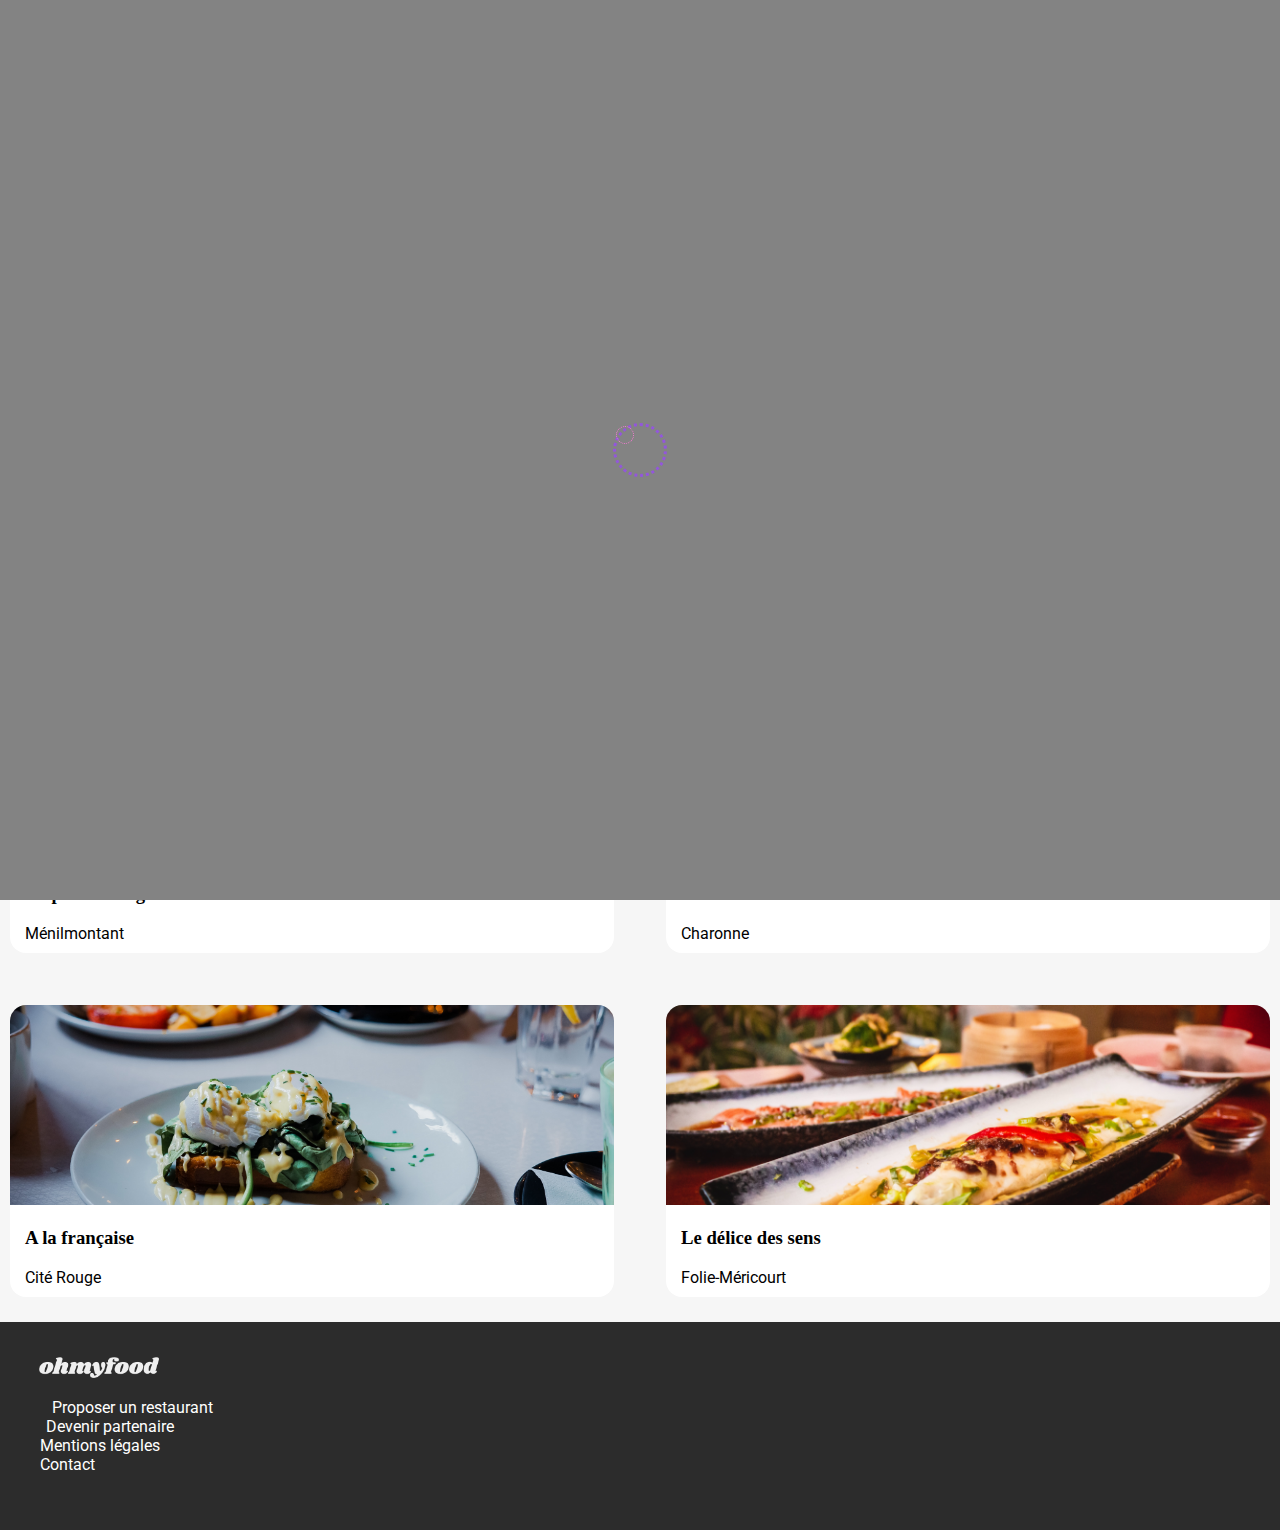
<file: index.html>
<!DOCTYPE html>

<html lang="fr">

<head>
    <meta charset="UTF-8">
    <meta name="viewport" content="initial-scale=1" />
    <title>ohmyfood</title>
    <link rel="shortcut icon" type="image/png" href="images/logo/ohmyfood.png"/>
    <link rel="preconnect" href="https://fonts.googleapis.com">
    <link rel="preconnect" href="https://fonts.gstatic.com" crossorigin>
    <link href="https://fonts.googleapis.com/css2?family=Roboto:wght@100;300;400;500;700;900&display=swap"
        rel="stylesheet">
    <link rel="stylesheet" href="https://use.fontawesome.com/releases/v5.14.0/css/all.css"
        integrity="sha384-HzLeBuhoNPvSl5KYnjx0BT+WB0QEEqLprO+NBkkk5gbc67FTaL7XIGa2w1L0Xbgc" crossorigin="anonymous">
    <link rel="stylesheet" href="style.css">    
</head>

<body>

    <!-- LOADER SPINNER -->

    <div class="loader">
        <div class="loader_spinner">
            <div class="loader_spinner_element"></div>
        </div>
    </div>
 
    <!-- HEADER -->

    <header class="header">
        <a href=""><img class="header_logo" src="images/logo/ohmyfood@2x.svg" alt="logo ohmyfood"></a>
    </header>

    <main>

        <!-- SEARCH -->

        <div class="search">
            <div class="search_main">
                <i class="fas fa-map-marker-alt search_icon"></i>
            </div>
            <span><strong>Paris, Belleville</strong></span>
        </div>

        <!-- INFORMATION -->

        <section class="info">
            <h1 class="info_text">Réservez le menu qui vous convient</h1>
            <p class="info_subtext">
                Découvrez des restaurants d'exception, séléctionnés par nos soins.
            </p>
            <span class="info_btnexplorer">Explorer nos restaurants</span>
        </section>

        <!-- FUNCTION -->

        <section class="fonction">
            <div class="bloc">
                <h2 class="function_term">Fonctionnemenent</h2>
                <ol class="function_list">
                    <li class="function_main">
                        <i class="function_icon fas fa-mobile-alt"></i>
                        <span class="function_text">Choisissez un restaurant</span>
                    </li>
                    <li class="function_main">
                        <i class="function_icon fas fa-list-ul"></i>
                        <span class="function_text">Composez votre menu</span>
                    </li>
                    <li class="function_main">
                        <i class="function_icon fas fa-store"></i>
                        <span class="function_text">Dégustez au restaurant</span>
                    </li>
                </ol>
            </div>
        </section>

        <!-- 4 RESTAURANTS -->

        <section class="resto">
            <div class="bloc">
                <h2 class="resto_line">Restaurants</h2>
                <div class="restocards">
                    <a class="restocard" href="la-palette-du-gout.html">
                        <img src="images/restaurants/jay-wennington-N_Y88TWmGwA-unsplash.jpg" alt="" class="restocard_img">
                        <span class="restocard_new">Nouveau</span>
                        <article class="restocard_art">
                            <div class="restocard_menu">
                                <h3 class="restocard_name">La palette du goût</h3>
                                <span class="restocard_place">Ménilmontant</span>
                            </div>
                            <div class="restocard_btn mainmenu_button">
                                <i class="restocard_heart1 mainmenu_heart1 far fa-heart fa-2x"></i>
                            </div>
                        </article>
                    </a>
                    <a class="restocard" href="la-note-enchantee.html">
                        <img src="images/restaurants/stil-u2Lp8tXIcjw-unsplash.jpg" alt="" class="restocard_img">
                        <span class="restocard_new">Nouveau</span>
                        <article class="restocard_art">
                            <div class="restocard_menu">
                                <h3 class="restocard_name">La note enchantée</h3>
                                <span class="restocard_place">Charonne</span>
                            </div>
                            <div class="restocard_btn mainmenu_button">
                                <i class="restocard_heart1 mainmenu_heart1 far fa-heart fa-2x"></i>
                            </div>
                        </article>
                    </a>
                    <a class="restocard" href="a-la-française.html">
                        <img src="images/restaurants/toa-heftiba-DQKerTsQwi0-unsplash.jpg" alt="" class="restocard_img">
                        <article class="restocard_art">
                            <div class="restocard_menu">
                                <h3 class="restocard_name">A la française</h3>
                                <span class="restocard_place">Cité Rouge</span>
                            </div>
                            <div class="restocard_btn mainmenu_button">
                                <i class="restocard_heart1 mainmenu_heart1 far fa-heart fa-2x"></i>
                            </div>
                        </article>
                    </a>
                    <a class="restocard" href="le-delice-des-sens.html">
                        <img src="images/restaurants/louis-hansel-shotsoflouis-qNBGVyOCY8Q-unsplash.jpg" alt="" class="restocard_img">
                        <article class="restocard_art">
                            <div class="restocard_menu">
                                <h3 class="restocard_name">Le délice des sens</h3>
                                <span class="restocard_place">Folie-Méricourt</span>
                            </div>
                            <div class="restocard_btn mainmenu_button">
                                <i class="restocard_heart1 mainmenu_heart1 far fa-heart fa-2x"></i>
                            </div>
                        </article>
                    </a>
                </div>
            </div>

        </section>

    </main>

    <!-- FOOTER -->

    <footer class="footer">
        <div class="bloc">
            <span class="footer_logo"><img class="footer_logo1" src="images/logo/ohmyfood.png" alt="ohmyfood"></span>
            <ul class="footer_list">
                <li class="footer_sublist">
                    <a class="footer_link" href="#resto"><i class="footer_icon1 fas fa-utensils"></i>Proposer un
                        restaurant</a>
                </li>
                <li class="footer_sublist">
                    <a class="footer_link" href="#"><i class="footer_icon2 fas fa-hands-helping"></i>Devenir
                        partenaire</a>
                </li>
                <li class="footer_sublist"><a class="footer_link" href="#">Mentions légales</a></li>
                <li class="footer_sublist"><a class="footer_link" href="mailto:mail@ohmyfood.com">Contact</a></li>
            </ul>
        </div>
    </footer>

</body>

</html>
</file>
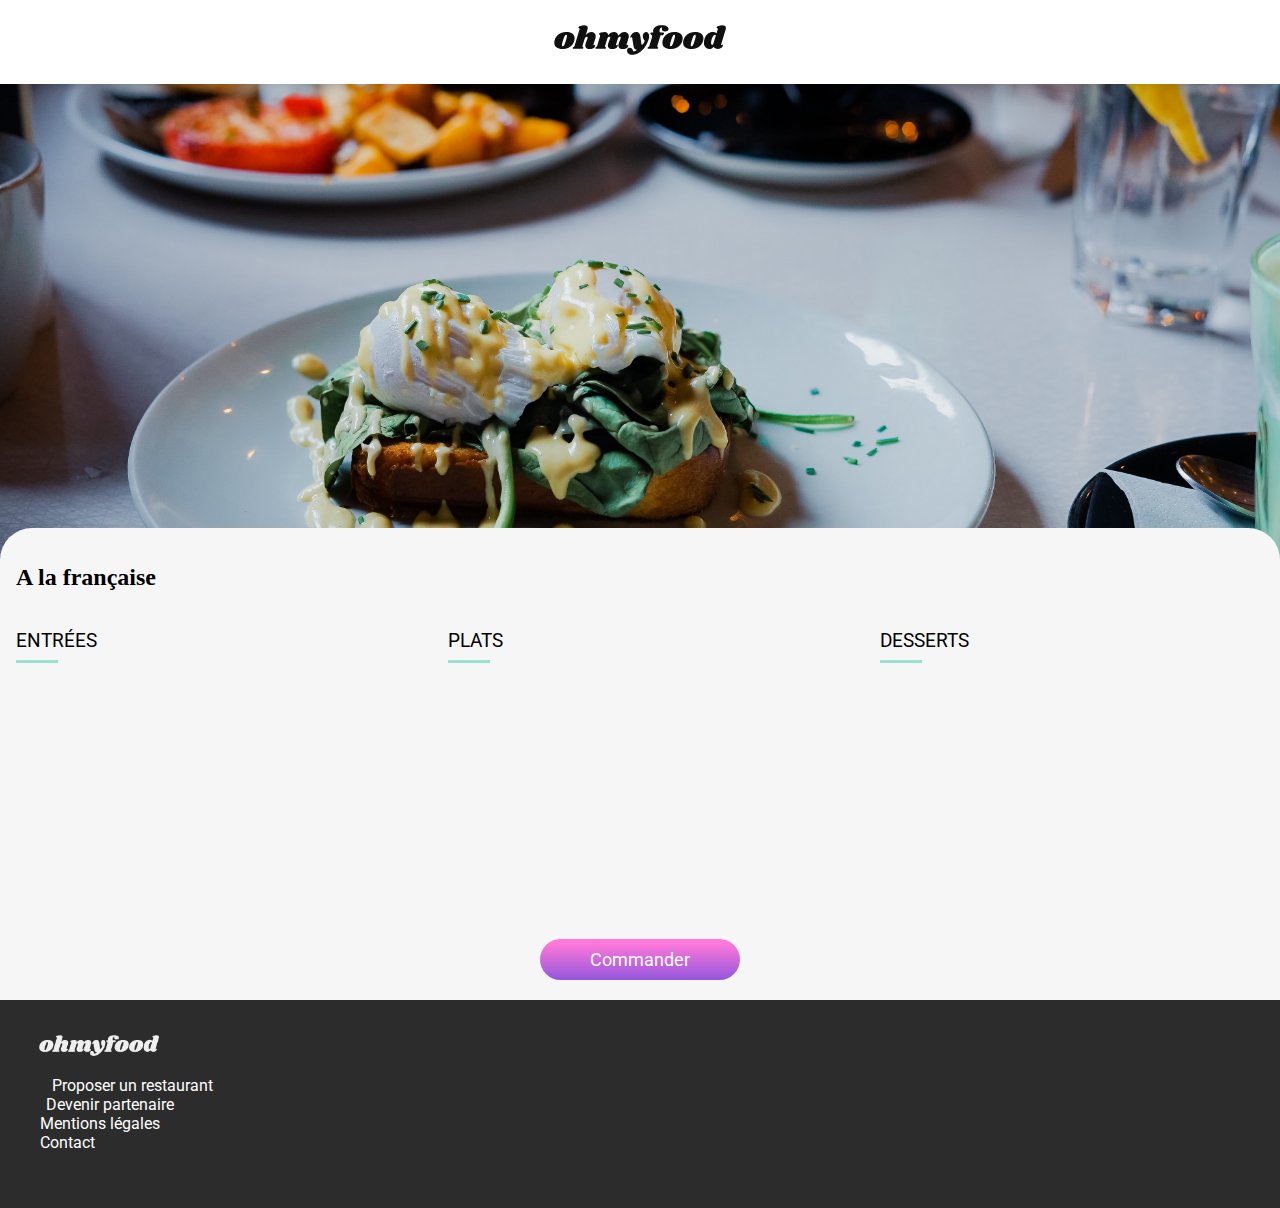
<file: a-la-française.html>
<!DOCTYPE html>

<html lang="fr">

<head>
    <meta charset="UTF-8">
    <meta name="viewport" content="initial-scale=1" />
    <title> ohmyfood </title>
    <link rel="shortcut icon" type="image/png" href="images/logo/ohmyfood.png"/>
    <link rel="preconnect" href="https://fonts.googleapis.com">
    <link rel="preconnect" href="https://fonts.gstatic.com" crossorigin>
    <link href="https://fonts.googleapis.com/css2?family=Roboto:wght@100;300;400;500;700;900&display=swap"
        rel="stylesheet">
    <link rel="stylesheet" href="https://use.fontawesome.com/releases/v5.14.0/css/all.css"
        integrity="sha384-HzLeBuhoNPvSl5KYnjx0BT+WB0QEEqLprO+NBkkk5gbc67FTaL7XIGa2w1L0Xbgc" crossorigin="anonymous">
    <link rel="stylesheet" href="style.css">    
</head>

<body>
    

    <!-- HEADER-->

    <header class="header">
        <a href="#"><img class="header_logo" src="images\logo\ohmyfood@2x.svg" alt="logo OMF"></a>
        <div class="header_indexhtml">
            <a href="index.html"><i class="fas fa-arrow-left header_index"></i></a>
        </div>
    </header>

    <!-- RESTAURANT -->

    <img src="images/restaurants/toa-heftiba-DQKerTsQwi0-unsplash.jpg" alt="" class="picture">

    <!-- RESTO-MENUS -->

    <main class="mainmenu bloc">
        <header class="mainmenu_header">
            <h2 class="mainmenu_term">A la française</h2>
            <button class="mainmenu_button">
                <i class="mainmenu_heart1 far fa-heart fa-2x"></i>
            </button>
        </header>
        <div class="menus">
            <section class="menu">
                <h3 class="menu_term">
                    Entrées
                </h3>
                <article class="maincard a1">
                    <div class="maincard_header">
                        <h4 class="maincard_term">Tartare de poulpe acidulé</h4>
                        <p class="maincard_base">Aux zestes d'orange</p>
                    </div>
                    <div class="maincard_price">25€</div>
                    <div class="maincard_fig">
                        <div class="maincard_wrapicon">
                            <i class="maincard_icon fas fa-check"></i>
                        </div>
                    </div>
                </article>
                <article class="maincard a2">
                    <div class="maincard_header">
                        <h4 class="maincard_term">Velouté de légumes d'antan</h4>
                        <p class="maincard_base">Carotte, panais, topinambour</p>
                    </div>
                    <div class="maincard_price">35€</div>
                    <div class="maincard_fig">
                        <div class="maincard_wrapicon">
                            <i class="maincard_icon fas fa-check"></i>
                        </div>
                    </div>
                </article>
                <article class="maincard a3">
                    <div class="maincard_header">
                        <h4 class="maincard_term">Soupe à l'oignon</h4>
                        <p class="maincard_base">Revisitée</p>
                    </div>
                    <div class="maincard_price">20€</div>
                    <div class="maincard_fig">
                        <div class="maincard_wrapicon">
                            <i class="maincard_icon fas fa-check"></i>
                        </div>
                    </div>
                </article>
            </section>
            <section class="menu">
                <h3 class="menu_term">
                    Plats
                </h3>
                <article class="maincard a4">
                    <div class="maincard_header">
                        <h4 class="maincard_term">Coquilles Saint-Jacques</h4>
                        <p class="maincard_base">Accompagnées d'une purée de panais</p>
                    </div>
                    <div class="maincard_price">40€</div>
                    <div class="maincard_fig">
                        <div class="maincard_wrapicon">
                            <i class="maincard_icon fas fa-check"></i>
                        </div>
                    </div>
                </article>
                <article class="maincard a5">
                    <div class="maincard_header">
                        <h4 class="maincard_term">Magret de canard</h4>
                        <p class="maincard_base">Et parmentier de pommes de terre</p>
                    </div>
                    <div class="maincard_price">35€</div>
                    <div class="maincard_fig">
                        <div class="maincard_wrapicon">
                            <i class="maincard_icon fas fa-check"></i>
                        </div>
                    </div>
                </article>
                <article class="maincard a6">
                    <div class="maincard_header">
                        <h4 class="maincard_term">Pigeonneau d’Ille-et-Vilaine</h4>
                        <p class="maincard_base">Sur son lit de gnocchis aux légumes</p>
                    </div>
                    <div class="maincard_price">44€</div>
                    <div class="maincard_fig">
                        <div class="maincard_wrapicon">
                            <i class="maincard_icon fas fa-check"></i>
                        </div>
                    </div>
                </article>
            </section>
            <section class="menu">
                <h3 class="menu_term">
                    Desserts
                </h3>
                <article class="maincard a7">
                    <div class="maincard_header">
                        <h4 class="maincard_term">Pétales de violettes glacés</h4>
                        <p class="maincard_base">
                            Et purée de noisettes
                        </p>
                    </div>
                    <div class="maincard_price">18€</div>
                    <div class="maincard_fig">
                        <div class="maincard_wrapicon">
                            <i class="maincard_icon fas fa-check"></i>
                        </div>
                    </div>
                </article>
                <article class="maincard a8">
                    <div class="maincard_header">
                        <h4 class="maincard_term">Fondant au chocolat</h4>
                        <p class="maincard_base">
                            Revisité
                        </p>
                    </div>
                    <div class="maincard_price">22€</div>
                    <div class="maincard_fig">
                        <div class="maincard_wrapicon">
                            <i class="maincard_icon fas fa-check"></i>
                        </div>
                    </div>
                </article>
                <article class="maincard a9">
                    <div class="maincard_header">
                        <h4 class="maincard_term">Millefeuille croustillant</h4>
                        <p class="maincard_base">
                            Myrtilles et pâte d’amande
                        </p>
                    </div>
                    <div class="maincard_price">23€</div>
                    <div class="maincard_fig">
                        <div class="maincard_wrapicon">
                            <i class="maincard_icon fas fa-check"></i>
                        </div>
                    </div>
                </article>
            </section>
        </div>

        <!-- ORDER BUTTON -->

        <div class="mainbtnorder">
            <span class="btnorder">
                Commander
            </span>
        </div>

    </main>

    <!-- FOOTER -->

    <footer class="footer">
        <div class="bloc">
            <span class="footer_logo"><img class="footer_logo1" src="images/logo/ohmyfood.png" alt="ohmyfood">
            </span>
            <ul class="footer_list">
                <li class="footer_sublist">
                    <a class="footer_link" href="#resto">
                        <i class="footer_icon1 fas fa-utensils"></i>
                        Proposer un restaurant
                    </a>
                </li>
                <li class="footer_sublist">
                    <a class="footer_link" href="#">
                        <i class="footer_icon2 fas fa-hands-helping"></i>
                        Devenir partenaire
                    </a>
                </li>
                <li class="footer_sublist">
                    <a class="footer_link" href="#">
                        Mentions légales
                    </a>
                </li>
                <li class="footer_sublist">
                    <a class="footer_link" href="mailto:mail@ohmyfood.com">
                        Contact
                    </a>
                </li>
            </ul>
        </div>
    </footer>

</body>

</html>
</file>
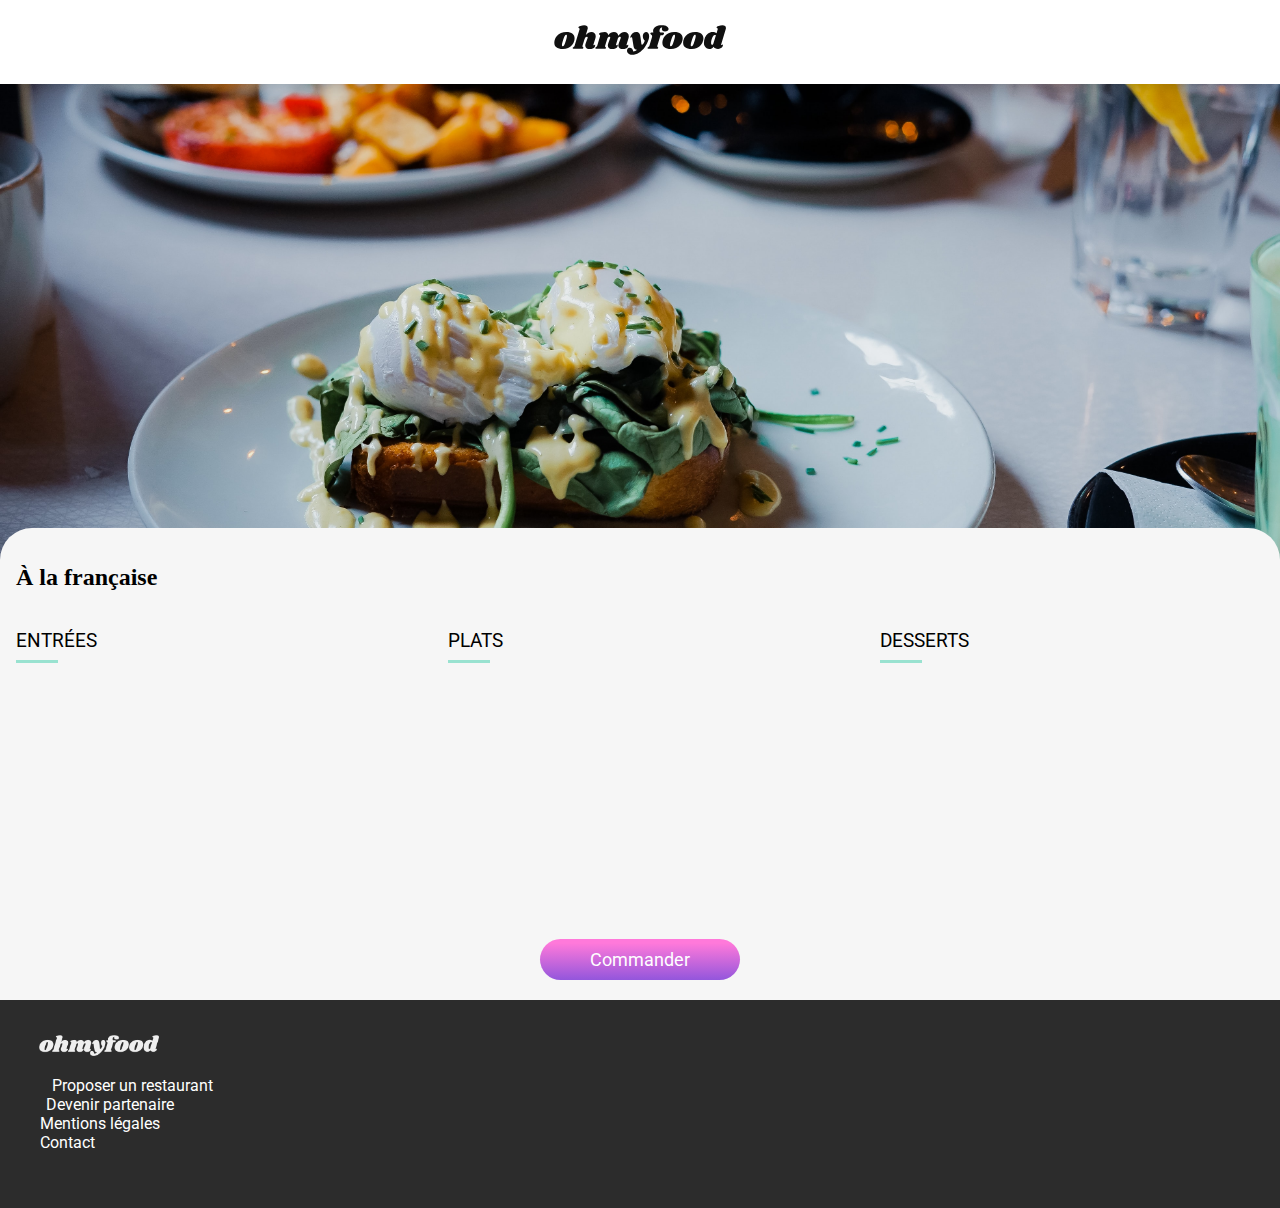
<file: À la française.html>
<!DOCTYPE html>

<html lang="fr">

<head>
    <meta charset="UTF-8">
    <meta name="viewport" content="initial-scale=1" />
    <title> ohmyfood </title>
    <link rel="shortcut icon" type="image/png" href="images/logo/ohmyfood.png"/>
    <link rel="preconnect" href="https://fonts.googleapis.com">
    <link rel="preconnect" href="https://fonts.gstatic.com" crossorigin>
    <link href="https://fonts.googleapis.com/css2?family=Roboto:wght@100;300;400;500;700;900&display=swap"
        rel="stylesheet">
    <link rel="stylesheet" href="https://use.fontawesome.com/releases/v5.14.0/css/all.css"
        integrity="sha384-HzLeBuhoNPvSl5KYnjx0BT+WB0QEEqLprO+NBkkk5gbc67FTaL7XIGa2w1L0Xbgc" crossorigin="anonymous">
    <link rel="stylesheet" href="style.css">    
</head>

<body>
    

    <!-- HEADER-->

    <header class="header">
        <a href="#"><img class="header_logo" src="images\logo\ohmyfood@2x.svg" alt="logo OMF"></a>
        <div class="header_indexhtml">
            <a href="index.html"><i class="fas fa-arrow-left header_index"></i></a>
        </div>
    </header>

    <!-- RESTAURANT -->

    <img src="images/restaurants/toa-heftiba-DQKerTsQwi0-unsplash.jpg" alt="" class="picture">

    <!-- RESTO-MENUS -->

    <main class="mainmenu bloc">
        <header class="mainmenu_header">
            <h2 class="mainmenu_term">À la française</h2>
            <button class="mainmenu_button">
                <i class="mainmenu_heart1 far fa-heart fa-2x"></i>
            </button>
        </header>
        <div class="menus">
            <section class="menu">
                <h3 class="menu_term">
                    Entrées
                </h3>
                <article class="maincard a1">
                    <div class="maincard_header">
                        <h4 class="maincard_term">Tartare de poulpe acidulé</h4>
                        <p class="maincard_base">Aux zestes d'orange</p>
                    </div>
                    <div class="maincard_price">25€</div>
                    <div class="maincard_fig">
                        <div class="maincard_wrapicon">
                            <i class="maincard_icon fas fa-check"></i>
                        </div>
                    </div>
                </article>
                <article class="maincard a2">
                    <div class="maincard_header">
                        <h4 class="maincard_term">Velouté de légumes d'antan</h4>
                        <p class="maincard_base">Carotte, panais, topinambour</p>
                    </div>
                    <div class="maincard_price">35€</div>
                    <div class="maincard_fig">
                        <div class="maincard_wrapicon">
                            <i class="maincard_icon fas fa-check"></i>
                        </div>
                    </div>
                </article>
                <article class="maincard a3">
                    <div class="maincard_header">
                        <h4 class="maincard_term">Soupe à l'oignon</h4>
                        <p class="maincard_base">Revisitée</p>
                    </div>
                    <div class="maincard_price">20€</div>
                    <div class="maincard_fig">
                        <div class="maincard_wrapicon">
                            <i class="maincard_icon fas fa-check"></i>
                        </div>
                    </div>
                </article>
            </section>
            <section class="menu">
                <h3 class="menu_term">
                    Plats
                </h3>
                <article class="maincard a4">
                    <div class="maincard_header">
                        <h4 class="maincard_term">Coquilles Saint-Jacques</h4>
                        <p class="maincard_base">Accompagnées d'une purée de panais</p>
                    </div>
                    <div class="maincard_price">40€</div>
                    <div class="maincard_fig">
                        <div class="maincard_wrapicon">
                            <i class="maincard_icon fas fa-check"></i>
                        </div>
                    </div>
                </article>
                <article class="maincard a5">
                    <div class="maincard_header">
                        <h4 class="maincard_term">Magret de canard</h4>
                        <p class="maincard_base">Et parmentier de pommes de terre</p>
                    </div>
                    <div class="maincard_price">35€</div>
                    <div class="maincard_fig">
                        <div class="maincard_wrapicon">
                            <i class="maincard_icon fas fa-check"></i>
                        </div>
                    </div>
                </article>
                <article class="maincard a6">
                    <div class="maincard_header">
                        <h4 class="maincard_term">Pigeonneau d’Ille-et-Vilaine</h4>
                        <p class="maincard_base">Sur son lit de gnocchis aux légumes</p>
                    </div>
                    <div class="maincard_price">44€</div>
                    <div class="maincard_fig">
                        <div class="maincard_wrapicon">
                            <i class="maincard_icon fas fa-check"></i>
                        </div>
                    </div>
                </article>
            </section>
            <section class="menu">
                <h3 class="menu_term">
                    Desserts
                </h3>
                <article class="maincard a7">
                    <div class="maincard_header">
                        <h4 class="maincard_term">Pétales de violettes glacés</h4>
                        <p class="maincard_base">
                            Et purée de noisettes
                        </p>
                    </div>
                    <div class="maincard_price">18€</div>
                    <div class="maincard_fig">
                        <div class="maincard_wrapicon">
                            <i class="maincard_icon fas fa-check"></i>
                        </div>
                    </div>
                </article>
                <article class="maincard a8">
                    <div class="maincard_header">
                        <h4 class="maincard_term">Fondant au chocolat</h4>
                        <p class="maincard_base">
                            Revisité
                        </p>
                    </div>
                    <div class="maincard_price">22€</div>
                    <div class="maincard_fig">
                        <div class="maincard_wrapicon">
                            <i class="maincard_icon fas fa-check"></i>
                        </div>
                    </div>
                </article>
                <article class="maincard a9">
                    <div class="maincard_header">
                        <h4 class="maincard_term">Millefeuille croustillant</h4>
                        <p class="maincard_base">
                            Myrtilles et pâte d’amande
                        </p>
                    </div>
                    <div class="maincard_price">23€</div>
                    <div class="maincard_fig">
                        <div class="maincard_wrapicon">
                            <i class="maincard_icon fas fa-check"></i>
                        </div>
                    </div>
                </article>
            </section>
        </div>

        <!-- ORDER BUTTON -->

        <div class="mainbtnorder">
            <span class="btnorder">
                Commander
            </span>
        </div>

    </main>

    <!-- FOOTER -->

    <footer class="footer">
        <div class="bloc">
            <span class="footer_logo"><img class="footer_logo1" src="images/logo/ohmyfood.png" alt="ohmyfood">
            </span>
            <ul class="footer_list">
                <li class="footer_sublist">
                    <a class="footer_link" href="#resto">
                        <i class="footer_icon1 fas fa-utensils"></i>
                        Proposer un restaurant
                    </a>
                </li>
                <li class="footer_sublist">
                    <a class="footer_link" href="#">
                        <i class="footer_icon2 fas fa-hands-helping"></i>
                        Devenir partenaire
                    </a>
                </li>
                <li class="footer_sublist">
                    <a class="footer_link" href="#">
                        Mentions légales
                    </a>
                </li>
                <li class="footer_sublist">
                    <a class="footer_link" href="mailto:mail@ohmyfood.com">
                        Contact
                    </a>
                </li>
            </ul>
        </div>
    </footer>

</body>

</html>
</file>
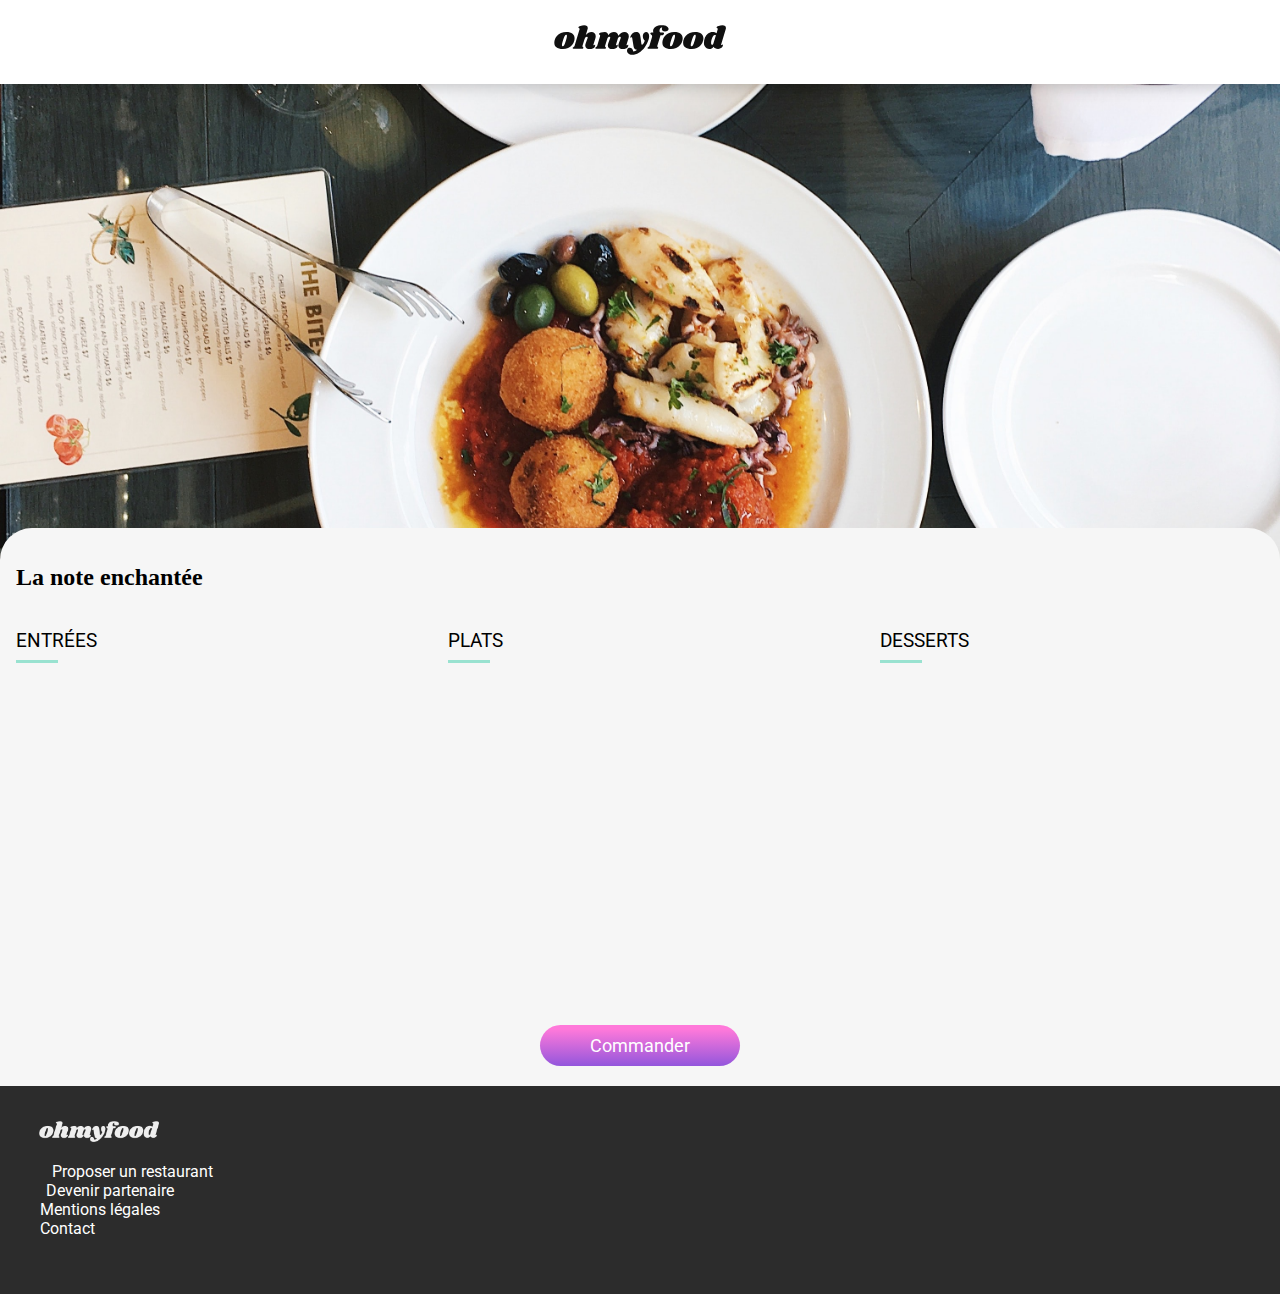
<file: la-note-enchantee.html>
<!DOCTYPE html>

<html lang="fr">

<head>
    <meta charset="UTF-8">
    <meta name="viewport" content="initial-scale=1" />
    <title> ohmyfood </title>
    <link rel="shortcut icon" type="image/png" href="images/logo/ohmyfood.png"/>
    <link rel="preconnect" href="https://fonts.googleapis.com">
    <link rel="preconnect" href="https://fonts.gstatic.com" crossorigin>
    <link href="https://fonts.googleapis.com/css2?family=Roboto:wght@100;300;400;500;700;900&display=swap"
        rel="stylesheet">
    <link rel="stylesheet" href="https://use.fontawesome.com/releases/v5.14.0/css/all.css"
        integrity="sha384-HzLeBuhoNPvSl5KYnjx0BT+WB0QEEqLprO+NBkkk5gbc67FTaL7XIGa2w1L0Xbgc" crossorigin="anonymous">
    <link rel="stylesheet" href="style.css">    
</head>

<body>
 
    <!-- HEADER -->

    <header class="header">
        <a href="index.html"><i class="fas fa-arrow-left header_indexhtml"></i></a>
        <a href="#"><img class="header_logo" src="images\logo\ohmyfood@2x.svg" alt="logo OMF"></a>
    </header>

    <!-- RESTAURANT PICTURE -->

    <img src="images/restaurants/stil-u2Lp8tXIcjw-unsplash.jpg" alt="" class="picture">

    <!-- RESTO-MENUS -->

    <main class="mainmenu bloc">
        <header class="mainmenu_header">
            <h2 class="mainmenu_term">La note enchantée</h2>
            <button class="mainmenu_button">
                <i class="mainmenu_heart1 far fa-heart fa-2x"></i>
            </button>
        </header>
        <div class="menus">
            <section class="menu">
                <h3 class="menu_term">
                    Entrées
                </h3>
                <article class="maincard a1">
                    <div class="maincard_header">
                        <h4 class="maincard_term">Ravioles de foie gras</h4>
                        <p class="maincard_base">
                            Accompagnés de leur crème à la truffe
                        </p>
                    </div>
                    <div class="maincard_price">25€</div>
                    <div class="maincard_fig">
                        <div class="maincard_wrapicon">
                            <i class="maincard_icon fas fa-check"></i>
                        </div>
                    </div>
                </article>
                <article class="maincard a2">
                    <div class="maincard_header">
                        <h4 class="maincard_term">Caviar osciètre</h4>
                        <p class="maincard_base">
                            Sur blini à la farine de blé noir
                        </p>
                    </div>
                    <div class="maincard_price">35€</div>
                    <div class="maincard_fig">
                        <div class="maincard_wrapicon">
                            <i class="maincard_icon fas fa-check"></i>
                        </div>
                    </div>
                </article>
                <article class="maincard a3">
                    <div class="maincard_header">
                        <h4 class="maincard_term">Homard et espuma de potiron</h4>
                        <p class="maincard_base">
                            Mariné aux zests d'orange
                        </p>
                    </div>
                    <div class="maincard_price">20€</div>
                    <div class="maincard_fig">
                        <div class="maincard_wrapicon">
                            <i class="maincard_icon fas fa-check"></i>
                        </div>
                    </div>
                </article>
                <article class="maincard a3b">
                    <div class="maincard_header">
                        <h4 class="maincard_term">Foie gras de canard cuit entier</h4>
                        <p class="maincard_base">
                            Confiture de figue et pain toasté
                        </p>
                    </div>
                    <div class="maincard_price">35€</div>
                    <div class="maincard_fig">
                        <div class="maincard_wrapicon">
                            <i class="maincard_icon fas fa-check"></i>
                        </div>
                    </div>
                </article>
            </section>
            <section class="menu">
                <h3 class="menu_term">
                    Plats
                </h3>
                <article class="maincard a4">
                    <div class="maincard_header">
                        <h4 class="maincard_term">Noix de coquilles Saint-Jacques</h4>
                        <p class="maincard_base">
                            Sur lit de purée de céleri-rave
                        </p>
                    </div>
                    <div class="maincard_price">40€</div>
                    <div class="maincard_fig">
                        <div class="maincard_wrapicon">
                            <i class="maincard_icon fas fa-check"></i>
                        </div>
                    </div>
                </article>
                <article class="maincard a5">
                    <div class="maincard_header">
                        <h4 class="maincard_term">Langoustine poêlée</h4>
                        <p class="maincard_base">
                            Purée de patate douce
                        </p>
                    </div>
                    <div class="maincard_price">35€</div>
                    <div class="maincard_fig">
                        <div class="maincard_wrapicon">
                            <i class="maincard_icon fas fa-check"></i>
                        </div>
                    </div>
                </article>
                <article class="maincard a6">
                    <div class="maincard_header">
                        <h4 class="maincard_term">Mijoté de queue de boeuf</h4>
                        <p class="maincard_base">
                            Et riz sauvage aux zests de citron
                        </p>
                    </div>
                    <div class="maincard_price">44€</div>
                    <div class="maincard_fig">
                        <div class="maincard_wrapicon">
                            <i class="maincard_icon fas fa-check"></i>
                        </div>
                    </div>
                </article>
            </section>
            <section class="menu">
                <h3 class="menu_term">
                    Desserts
                </h3>
                <article class="maincard a7">
                    <div class="maincard_header">
                        <h4 class="maincard_term">Macaron noisette et chocolat</h4>
                        <p class="maincard_base">
                            Glace au caramel brun et sel de Guérande
                        </p>
                    </div>
                    <div class="maincard_price">18€</div>
                    <div class="maincard_fig">
                        <div class="maincard_wrapicon">
                            <i class="maincard_icon fas fa-check"></i>
                        </div>
                    </div>
                </article>
                <article class="maincard a8">
                    <div class="maincard_header">
                        <h4 class="maincard_term">Baba au rhum revisité</h4>
                        <p class="maincard_base">
                            Avec son coulis de citron
                        </p>
                    </div>
                    <div class="maincard_price">22€</div>
                    <div class="maincard_fig">
                        <div class="maincard_wrapicon">
                            <i class="maincard_icon fas fa-check"></i>
                        </div>
                    </div>
                </article>
                <article class="maincard a9">
                    <div class="maincard_header">
                        <h4 class="maincard_term">Tarte au citron meringuée</h4>
                        <p class="maincard_base">
                            Destructurée
                        </p>
                    </div>
                    <div class="maincard_price">23€</div>
                    <div class="maincard_fig">
                        <div class="maincard_wrapicon">
                            <i class="maincard_icon fas fa-check"></i>
                        </div>
                    </div>
                </article>
            </section>
        </div>

        <!-- ORDER BUTTON -->

        <div class="mainbtnorder">
            <span class="btnorder">
                Commander
            </span>
        </div>

    </main>

    <!-- FOOTER -->

    <footer class="footer">
        <div class="bloc">
            <span class="footer_logo"><img class="footer_logo1" src="images/logo/ohmyfood.png" alt="ohmyfood">
            </span>
            <ul class="footer_list">
                <li class="footer_sublist">
                    <a class="footer_link" href="#resto">
                        <i class="footer_icon1 fas fa-utensils"> </i>
                        Proposer un restaurant
                    </a>
                </li>
                <li class="footer_sublist">
                    <a class="footer_link" href="#">
                        <i class="footer_icon2 fas fa-hands-helping"></i>
                        Devenir partenaire
                    </a>
                </li>
                <li class="footer_sublist">
                    <a class="footer_link" href="#">
                        Mentions légales
                    </a>
                </li>
                <li class="footer_sublist">
                    <a class="footer_link" href="mailto:mail@ohmyfood.com">
                        Contact
                    </a>
                </li>
            </ul>
        </div>
    </footer>

</body>

</html>
</file>
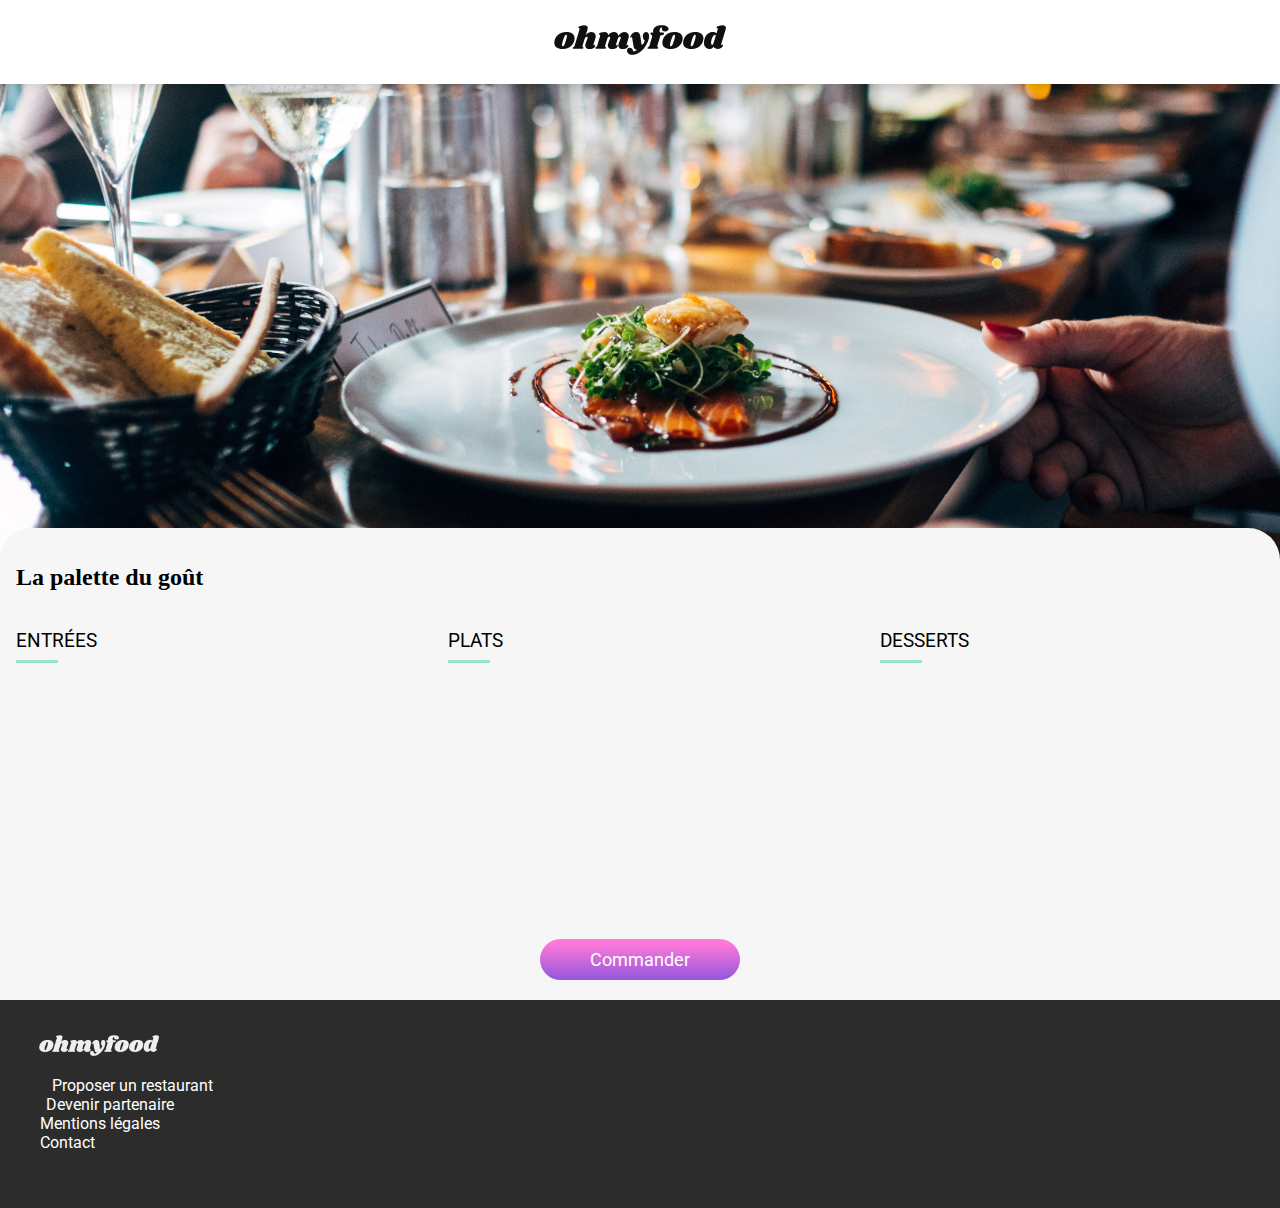
<file: la-palette-du-gout.html>
<!DOCTYPE html>

<html lang="fr">

<head>
    <meta charset="UTF-8">
    <meta name="viewport" content="initial-scale=1" />
    <title> ohmyfood </title>
    <link rel="shortcut icon" type="image/png" href="images/logo/ohmyfood.png"/>
    <link rel="preconnect" href="https://fonts.googleapis.com">
    <link rel="preconnect" href="https://fonts.gstatic.com" crossorigin>
    <link href="https://fonts.googleapis.com/css2?family=Roboto:wght@100;300;400;500;700;900&display=swap"
        rel="stylesheet">
    <link rel="stylesheet" href="https://use.fontawesome.com/releases/v5.14.0/css/all.css"
        integrity="sha384-HzLeBuhoNPvSl5KYnjx0BT+WB0QEEqLprO+NBkkk5gbc67FTaL7XIGa2w1L0Xbgc" crossorigin="anonymous">
    <link rel="stylesheet" href="style.css">    
</head>

<body>

    <!-- HEADER -->

    <header class="header">
        <a href="index.html"><i class="fas fa-arrow-left header_indexhtml"></i></a>
        <a href="#"><img class="header_logo" src="images/logo/ohmyfood@2x.svg" alt="logo OMF"></a>
    </header>

    <!-- RESTAURANT PICTURE -->

    <img src="images/restaurants/jay-wennington-N_Y88TWmGwA-unsplash.jpg" alt="" class="picture">

    <!-- RESTO-MENUS -->

    <main class="mainmenu bloc">
        <header class="mainmenu_header">
            <h2 class="mainmenu_term">La palette du goût</h2>
            <button class="mainmenu_button">
                <i class="mainmenu_heart1 far fa-heart fa-2x"></i>
            </button>
        </header>
        <div class="menus">
            <section class="menu">
                <h3 class="menu_term">
                    Entrées
                </h3>
                <article class="maincard a1">
                    <div class="maincard_header">
                        <h4 class="maincard_term">Fricassée d'escargot</h4>
                        <p class="maincard_base">
                            Au piment d'espelette
                        </p>
                    </div>
                    <div class="maincard_price">25€</div>
                    <div class="maincard_fig">
                        <div class="maincard_wrapicon">
                            <i class="maincard_icon fas fa-check"></i>
                        </div>
                    </div>
                </article>
                <article class="maincard a2">
                    <div class="maincard_header">
                        <h4 class="maincard_term">Foie gras de canard mi-cuit</h4>
                        <p class="maincard_base">
                            Et ses copeaux de truffe noire
                        </p>
                    </div>
                    <div class="maincard_price">35€</div>
                    <div class="maincard_fig">
                        <div class="maincard_wrapicon">
                            <i class="maincard_icon fas fa-check"></i>
                        </div>
                    </div>
                </article>
                <article class="maincard a3">
                    <div class="maincard_header">
                        <h4 class="maincard_term">Oeuf au plat</h4>
                        <p class="maincard_base">
                            Assaisonné à la truffe sur lit de poireaux
                        </p>
                    </div>
                    <div class="maincard_price">20€</div>
                    <div class="maincard_fig">
                        <div class="maincard_wrapicon">
                            <i class="maincard_icon fas fa-check"></i>
                        </div>
                    </div>
                </article>
            </section>
            <section class="menu">
                <h3 class="menu_term">
                    Plats
                </h3>
                <article class="maincard a4">
                    <div class="maincard_header">
                        <h4 class="maincard_term">Filet de boeuf aux herbes</h4>
                        <p class="maincard_base">
                            Accompagné de sa ribambelle de légumes
                        </p>
                    </div>
                    <div class="maincard_price">40€</div>
                    <div class="maincard_fig">
                        <div class="maincard_wrapicon">
                            <i class="maincard_icon fas fa-check"></i>
                        </div>
                    </div>
                </article>
                <article class="maincard a5">
                    <div class="maincard_header">
                        <h4 class="maincard_term">Parmentier de queue de boeuf</h4>
                        <p class="maincard_base">
                            A la truffe noire sur sa purée de panais
                        </p>
                    </div>
                    <div class="maincard_price">35€</div>
                    <div class="maincard_fig">
                        <div class="maincard_wrapicon">
                            <i class="maincard_icon fas fa-check"></i>
                        </div>
                    </div>
                </article>
                <article class="maincard a6">
                    <div class="maincard_header">
                        <h4 class="maincard_term">Filet de Turbot</h4>
                        <p class="maincard_base">
                            Aux agrumes
                        </p>
                    </div>
                    <div class="maincard_price">44€</div>
                    <div class="maincard_fig">
                        <div class="maincard_wrapicon">
                            <i class="maincard_icon fas fa-check"></i>
                        </div>
                    </div>
                </article>
            </section>
            <section class="menu">
                <h3 class="menu_term">
                    Desserts
                </h3>
                <article class="maincard a7">
                    <div class="maincard_header">
                        <h4 class="maincard_term">Paris-Brest</h4>
                        <p class="maincard_base">
                            Revisité
                        </p>
                    </div>
                    <div class="maincard_price">18€</div>
                    <div class="maincard_fig">
                        <div class="maincard_wrapicon">
                            <i class="maincard_icon fas fa-check"></i>
                        </div>
                    </div>
                </article>
                <article class="maincard a8">
                    <div class="maincard_header">
                        <h4 class="maincard_term">Macaron au chocolat d'exception</h4>
                        <p class="maincard_base">
                            Et glace à la vanille de Madagascar
                        </p>
                    </div>
                    <div class="maincard_price">22€</div>
                    <div class="maincard_fig">
                        <div class="maincard_wrapicon">
                            <i class="maincard_icon fas fa-check"></i>
                        </div>
                    </div>
                </article>
                <article class="maincard a9">
                    <div class="maincard_header">
                        <h4 class="maincard_term">Mousse au chocolat</h4>
                        <p class="maincard_base">
                            Au piment d'espelette et à la truffe noire
                        </p>
                    </div>
                    <div class="maincard_price">23€</div>
                    <div class="maincard_fig">
                        <div class="maincard_wrapicon">
                            <i class="maincard_icon fas fa-check"></i>
                        </div>
                    </div>
                </article>
            </section>
        </div>

        <!-- ORDER BUTTON -->

        <div class="mainbtnorder">
            <span class="btnorder">
                Commander
            </span>
        </div>

    </main>

    <!-- FOOTER -->

    <footer class="footer">
        <div class="bloc">
            <span class="footer_logo"><img class="footer_logo1" src="images/logo/ohmyfood.png" alt="ohmyfood">
            </span>
            <ul class="footer_list">
                <li class="footer_sublist">
                    <a class="footer_link" href="#resto">
                        <i class="footer_icon1 fas fa-utensils"></i>
                        Proposer un restaurant
                    </a>
                </li>
                <li class="footer_sublist">
                    <a class="footer_link" href="#">
                        <i class="footer_icon2 fas fa-hands-helping"></i>
                        Devenir partenaire
                    </a>
                </li>
                <li class="footer_sublist">
                    <a class="footer_link" href="#">
                        Mentions légales
                    </a>
                </li>
                <li class="footer_sublist">
                    <a class="footer_link" href="mailto:mail@ohmyfood.com">
                        Contact
                    </a>
                </li>
            </ul>
        </div>
    </footer>

</body>

</html>
</file>
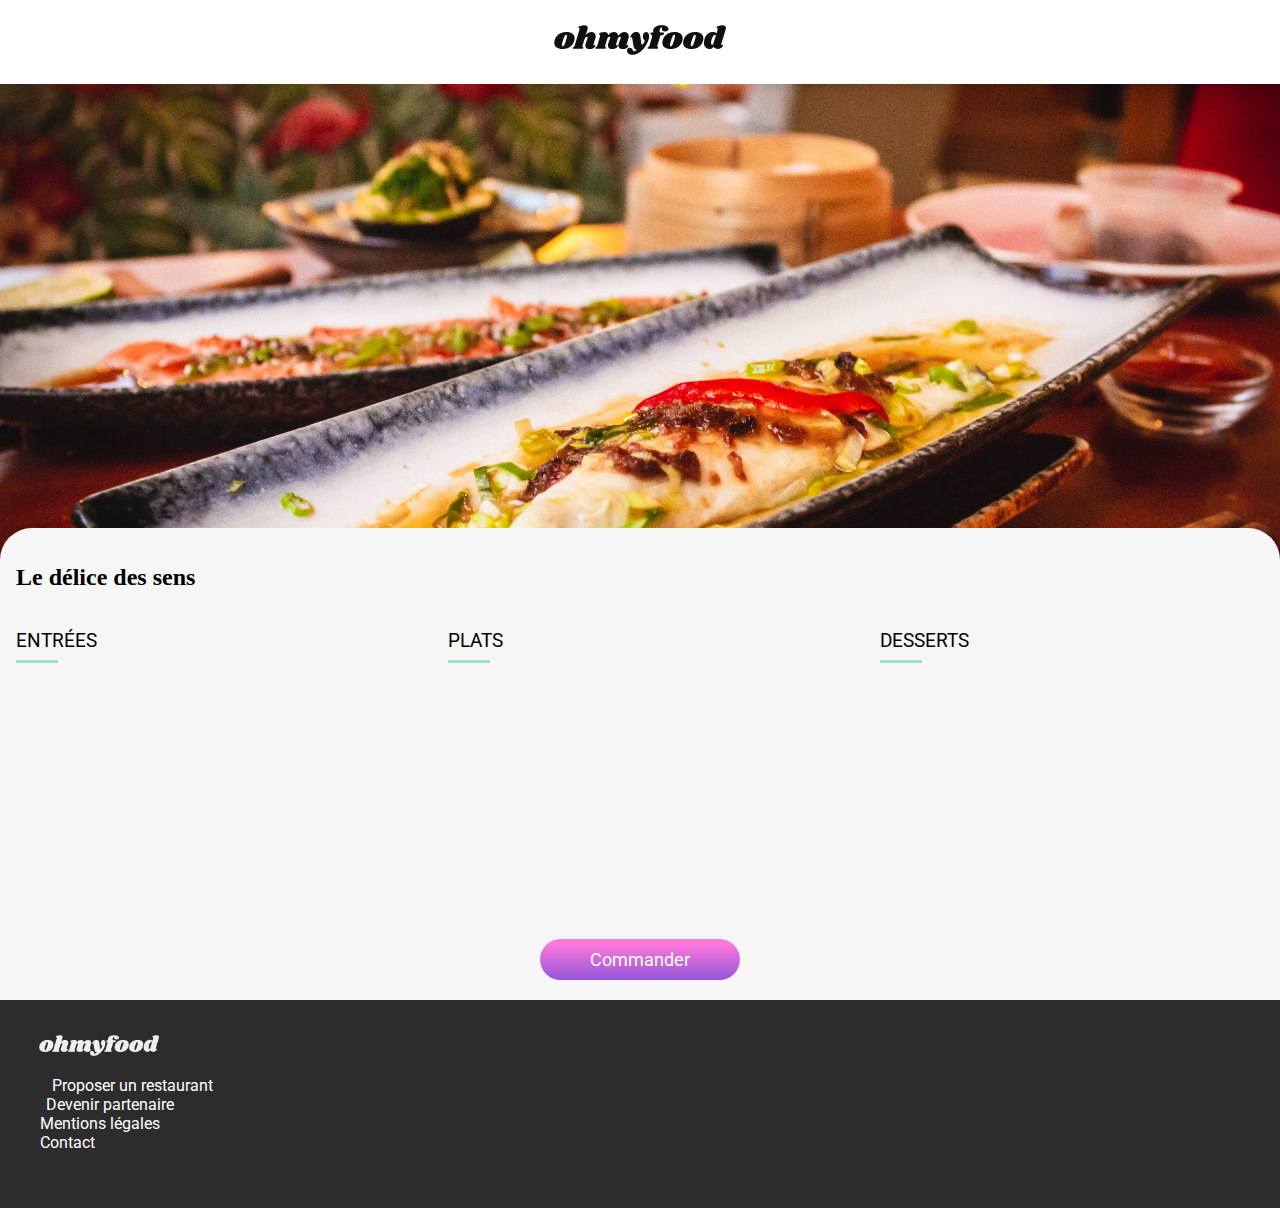
<file: le-delice-des-sens.html>
<!DOCTYPE html>

<html lang="fr">

<head>
    <meta charset="UTF-8">
    <meta name="viewport" content="initial-scale=1" />
    <title> ohmyfood </title>
    <link rel="shortcut icon" type="image/png" href="images/logo/ohmyfood.png"/>
    <link rel="stylesheet" href="style.css">
    <link rel="preconnect" href="https://fonts.googleapis.com">
    <link rel="preconnect" href="https://fonts.gstatic.com" crossorigin>
    <link href="https://fonts.googleapis.com/css2?family=Roboto:wght@100;300;400;500;700;900&display=swap"
        rel="stylesheet">
    <link rel="stylesheet" href="https://use.fontawesome.com/releases/v5.14.0/css/all.css"
        integrity="sha384-HzLeBuhoNPvSl5KYnjx0BT+WB0QEEqLprO+NBkkk5gbc67FTaL7XIGa2w1L0Xbgc" crossorigin="anonymous">
    <link rel="stylesheet" href="style.css">
</head>

<body>

    <!-- HEADER -->

    <header class="header">
        <a href="index.html"><i class="fas fa-arrow-left header_indexhtml"></i></a>
        <a href="#"><img class="header_logo" src="images\logo\ohmyfood@2x.svg" alt="logo OMF"></a>
    </header>

    <!-- RESTAURANT PICTURE -->

    <img src="images/restaurants/louis-hansel-shotsoflouis-qNBGVyOCY8Q-unsplash.jpg" alt="" class="picture">
 
    <!-- RESTO-MENUS -->

    <main class="mainmenu bloc">
        <header class="mainmenu_header">
            <h2 class="mainmenu_term">Le délice des sens</h2>
            <button class="mainmenu_button">
                <i class="mainmenu_heart1 far fa-heart fa-2x"></i>
            </button>
        </header>
        <div class="menus">
            <section class="menu">
                <h3 class="menu_term">
                    Entrées
                </h3>
                <article class="maincard a1">
                    <div class="maincard_header">
                        <h4 class="maincard_term">Tartare de thon</h4>
                        <p class="maincard_base">
                            Assaisonné au yuzu
                        </p>
                    </div>
                    <div class="maincard_price">25€</div>
                    <div class="maincard_fig">
                        <div class="maincard_wrapicon">
                            <i class="maincard_icon fas fa-check"></i>
                        </div>
                    </div>
                </article>
                <article class="maincard a2">
                    <div class="maincard_header">
                        <h4 class="maincard_term">Bouchée de homard croustillant</h4>
                        <p class="maincard_base">
                            Et sa farandole de petits légumes
                        </p>
                    </div>
                    <div class="maincard_price">35€</div>
                    <div class="maincard_fig">
                        <div class="maincard_wrapicon">
                            <i class="maincard_icon fas fa-check"></i>
                        </div>
                    </div>
                </article>
                <article class="maincard a3">
                    <div class="maincard_header">
                        <h4 class="maincard_term">Velouté de cèpes</h4>
                        <p class="maincard_base">
                            Aux truffes
                        </p>
                    </div>
                    <div class="maincard_price">20€</div>
                    <div class="maincard_fig">
                        <div class="maincard_wrapicon">
                            <i class="maincard_icon fas fa-check"></i>
                        </div>
                    </div>
                </article>
            </section>
            <section class="menu">
                <h3 class="menu_term">
                    Plats
                </h3>
                <article class="maincard a4">
                    <div class="maincard_header">
                        <h4 class="maincard_term">Poulet rôti aux herbes de Provence</h4>
                        <p class="maincard_base">
                            Et sa crème de truffe
                        </p>
                    </div>
                    <div class="maincard_price">40€</div>
                    <div class="maincard_fig">
                        <div class="maincard_wrapicon">
                            <i class="maincard_icon fas fa-check"></i>
                        </div>
                    </div>
                </article>
                <article class="maincard a5">
                    <div class="maincard_header">
                        <h4 class="maincard_term">Langouste rôtie</h4>
                        <p class="maincard_base">
                            Et ses légumes de saison
                        </p>
                    </div>
                    <div class="maincard_price">35€</div>
                    <div class="maincard_fig">
                        <div class="maincard_wrapicon">
                            <i class="maincard_icon fas fa-check"></i>
                        </div>
                    </div>
                </article>
                <article class="maincard a6">
                    <div class="maincard_header">
                        <h4 class="maincard_term">Côte de boeuf angus</h4>
                        <p class="maincard_base">
                            Et sa purée de panais
                        </p>
                    </div>
                    <div class="maincard_price">44€</div>
                    <div class="maincard_fig">
                        <div class="maincard_wrapicon">
                            <i class="maincard_icon fas fa-check"></i>
                        </div>
                    </div>
                </article>
            </section>
            <section class="menu">
                <h3 class="menu_term">
                    Desserts
                </h3>
                <article class="maincard a7">
                    <div class="maincard_header">
                        <h4 class="maincard_term">Farandole de desserts</h4>
                        <p class="maincard_base">
                            Du chef
                        </p>
                    </div>
                    <div class="maincard_price">18€</div>
                    <div class="maincard_fig">
                        <div class="maincard_wrapicon">
                            <i class="maincard_icon fas fa-check"></i>
                        </div>
                    </div>
                </article>
                <article class="maincard a8">
                    <div class="maincard_header">
                        <h4 class="maincard_term">Crème brulée</h4>
                        <p class="maincard_base">
                            Revisitée
                        </p>
                    </div>
                    <div class="maincard_price">22€</div>
                    <div class="maincard_fig">
                        <div class="maincard_wrapicon">
                            <i class="maincard_icon fas fa-check"></i>
                        </div>
                    </div>
                </article>
                <article class="maincard a9">
                    <div class="maincard_header">
                        <h4 class="maincard_term">Tiramisu</h4>
                        <p class="maincard_base">
                            À la noisette
                        </p>
                    </div>
                    <div class="maincard_price">23€</div>
                    <div class="maincard_fig">
                        <div class="maincard_wrapicon">
                            <i class="maincard_icon fas fa-check"></i>
                        </div>
                    </div>
                </article>
            </section>
        </div>


        <!-- ORDER BUTTON -->

        <div class="mainbtnorder">
            <span class="btnorder">
                Commander
            </span>
        </div>

    </main>

    <!-- FOOTER -->

    <footer class="footer">
        <div class="bloc">
            <span class="footer_logo"><img class="footer_logo1" src="images\logo\ohmyfood.png" alt="ohmyfood">
            </span>
            <ul class="footer_list">
                <li class="footer_sublist">
                    <a class="footer_link" href="#resto">
                        <i class="footer_icon1 fas fa-utensils"></i>
                        Proposer un restaurant
                    </a>
                </li>
                <li class="footer_sublist">
                    <a class="footer_link" href="#">
                        <i class="footer_icon2 fas fa-hands-helping"> </i>
                        Devenir partenaire
                    </a>
                </li>
                <li class="footer_sublist">
                    <a class="footer_link" href="#">
                        Mentions légales
                    </a>
                </li>
                <li class="footer_sublist">
                    <a class="footer_link" href="mailto:mail@ohmyfood.com">
                        Contact
                    </a>
                </li>
            </ul>
        </div>
    </footer>

</body>

</html>
</file>
<file: style.css>
@charset "UTF-8";

/** GENERAL µ*/

body {
  font-family: roboto;
  margin: 0;
  width: 100%;
  height: 100%;
}
 
ul,
ol {
  list-style-type: none;
  counter-reset: section;
}

.bloc {
  max-width: 1500px;
  margin: auto;
  position: relative;
}

@keyframes opa {
  0% {
    opacity: 0.5;
  }
  70% {
    opacity: 0;
  }
  100% {
    opacity: 0;
    position: relative;
  }
}
.loader {
  width: 100%;
  height: 100%;
  background-color: #838383;
  display: flex;
  justify-content: center;
  align-items: center;
  position: fixed;
  z-index: 1000;
  animation: opa 3s ease-in forwards;
}
.loader_spinner {
  width: 48px;
  height: 48px;
  background-color: transparent;
  border-radius: 50%;
  border: 3px dotted #9356dc;
  animation: load 0.6s backwards infinite;
  position: absolute;
}
.loader_spinner_element {
  width: 16px;
  height: 16px;
  background-color: transparent;
  border-radius: 50%;
  border: 1px dotted #ff79da;
  animation: load 0.6s backwards infinite;
  position: absolute;
}

@keyframes load {
  0% {
    transform: scale(0.1);
  }
  100% {
    transform: scale(2);
  }
}

/** HEADER **/

.header {
  padding: 10px;
  box-shadow: 0 0 16px rgba(0, 0, 0, 0.25);
  position: relative;
  display: flex;
  justify-content: center;
}
.header_logo {
  height: 30px;
  padding: 15px 15px 15px 15px;
  margin: 0;
  align-items: center;
}
.header_indexhtml {
  position: absolute;
  left: 30px;
  height: 30px;
  width: 30px;
  top: 50%;
  align-items: center;
  justify-content: center;
  transform: translateY(-50%);
  font-size: 20px;
  color: black;
}

.search {
  padding-top: 10px;
  padding-bottom: 10px;
  display: flex;
  flex-direction: row;
  justify-content: center;
  color: #363636;
}
.search_icon {
  position: relative;
  right: 12px;
  padding-top: 2px;
}
.search_span {
  position: relative;
  padding-top: 8px;
  font-style: normal;
  font-size: 18px;
}

/** INFORMATION **/

.info {
  display: flex;
  flex-direction: column;
  justify-content: center;
  align-items: center;
  text-align: center;
  font-size: 20px;
  padding-bottom: 70px;
  background-color: #f6f6f6;
  padding-left: 60px;
  padding-right: 60px;
}
.info_btnexplorer {
  padding: 10px;
  border-radius: 130px;
  background: linear-gradient(to bottom, #ff79da 10%, #9356dc 100%);
  display: flex;
  position: relative;
  font-size: large;
  color: white;
  width: 220px;
  justify-content: center;
}
.info_btnexplorer:hover {
  transform: scale(1.01);
  cursor: pointer;
  box-shadow: 3px 5px 5px grey;
  transition: 0.1s;
  opacity: 0.9;
}

/** FUNCTION */

.function_term {
  padding: 18px;
  font-size: 24px;
}
.function_main {
  padding: 18px;
  margin: 0px 0 10px 0px;
  box-shadow: 4px 4px 8px rgba(0, 0, 0, 0.125);
  border-radius: 20px;
  background-color: #f6f6f6;
  position: relative;
  display: flex;
  font-size: 20px;
  list-style: none;
  font-weight: bold;
  max-width: 100%;
  left: -14px;
  justify-content: center;
}
.function_main::before {
  counter-increment: section;
  content: " " counter(section) "  ";
  height: 25px;
  width: 25px;
  font-size: 18px;
  border-radius: 100px;
  display: flex;
  justify-content: center;
  align-items: center;
  color: white;
  background-color: #9356dc;
  position: absolute;
  left: -12px;
}
.function_main:hover {
  background-color: rgba(241, 232, 250, 0.9);
  color: #9356dc;
  cursor: pointer;
}
.function_text {
  padding-left: 22px;
  color: black;
}
.function_icon {
  padding: 2px 0px 1px 12px;
}

/** 4 RESTAURANTS */

.resto {
  background-color: #f6f6f6;
  padding-bottom: 15px;
}
.resto_line {
  display: grid;
  grid-template-columns: repeat(1, 1fr);
  column-gap: 32px;
  row-gap: 32px;
  padding: 20px 0px 0px 20px;
}

.restocards {
  display: grid;
  grid-template-columns: repeat(1, 1fr);
  column-gap: 32px;
  row-gap: 32px;
}
.restocards:link {
  color: black;
}
.restocards:visited {
  color: black;
}

@keyframes restocard_heart1 {
  0% {
    opacity: 0;
  }
  50% {
    opacity: 0.5;
  }
  100% {
    opacity: 1;
  }
}

.restocard {
  display: flex;
  position: relative;
  text-decoration: none;
  color: inherit;
  display: block;
  margin: 10px;
  background-color: white;
  border-radius: 16px;
}
.restocard_img {
  height: 200px;
  width: 100%;
  border: transparent solid 0px;
  border-radius: 16px 16px 0 0;
  box-shadow: none;
  object-fit: cover;
}
.restocard_new {
  padding: 8px;
  border-radius: 2px;
  position: absolute;
  top: 16px;
  right: 12px;
  background-color: #99e2d0;
  color: #00644b;
  font-weight: bold;
}
.restocard_menu {
  padding: 0 0 10px 15px;
}
.restocard_name {
  font-family: Shrikhand;
  font-weight: bold;
}
.restocard_btn {
  position: absolute;
  text-align: right;
  top: 80%;
  right: 2%;
}
.restocard_heart1 {
  color: black;
  cursor: pointer;
}
.restocard_heart1:hover {
  opacity: 1;
  background: linear-gradient(to right, #9356dc, #ff79da);
  animation: restocard_heart1 2s ease-out;
  -webkit-background-clip: text;
  -webkit-text-fill-color: transparent;
  font-weight: bold;
}

/** RESTO-MENUS **/

.picture {
  max-height: 500px;
  width: 100%;
  object-fit: cover;
}

.mainmenu {
  margin-top: -60px;
  border-radius: 32px 32px 0 0;
  background-color: #f6f6f6;
  z-index: 1;
}
.mainmenu_header {
  padding: 16px 32px 0 16px;
  display: flex;
  align-items: center;
  justify-content: space-between;
}
.mainmenu_term {
  font-family: Shrikhand;
  font-weight: bold;
}
.mainmenu_button {
  background-color: transparent;
  border: transparent 0px solid;
}

.menus {
  display: grid;
}

.menu {
  max-width: 100%;
  overflow: hidden;
  padding: 0 16px;
}
.menu_term {
  text-transform: uppercase;
  padding-bottom: 8px;
  font-weight: normal;
  border-bottom: 3px solid #99e2d0;
  width: 11%;
}

@keyframes slow {
  0% {
    transform: scale(0);
  }
  100% {
    transform: scale(1);
  }
}

.maincard {
  background-color: white;
  padding: 16px;
  display: flex;
  border-radius: 12px;
  margin: 16px 0;
  box-shadow: 4px 4px 16px rgba(0, 0, 0, 0.1);
  overflow: hidden;
  cursor: pointer;
  animation: slow 1.2s;
  animation-timing-function: ease-in-out;
  animation-fill-mode: both;
  transform: scale(0);
  max-width: 100%;
  max-width: 100%;
}
.maincard_header {
  white-space: nowrap;
  text-overflow: ellipsis;
  overflow: hidden;
  flex: 1;
}
.maincard_term {
  margin: 0;
  white-space: nowrap;
  text-overflow: ellipsis;
  overflow: hidden;
}
.maincard_base {
  margin: 0;
  white-space: nowrap;
  text-overflow: ellipsis;
  overflow: hidden;
}
.maincard_price {
  font-weight: bold;
  display: flex;
  justify-content: flex-end;
  align-items: center;
  padding-left: 8px;
}
.maincard_fig {
  margin: -16px -80px -16px 16px;
  background-color: #99e2d0;
  width: 64px;
  display: flex;
  align-items: center;
  justify-content: center;
  transition-duration: 0.5s;
}
.maincard_wrapicon {
  height: 26px;
  width: 26px;
  background-color: white;
  display: flex;
  align-items: center;
  justify-content: center;
  border-radius: 100px;
  transform: rotate(180deg);
  transition-duration: 0.5s;
}
.maincard:hover .maincard_fig {
  margin-right: -16px;
}
.maincard:hover .maincard_wrapicon {
  transform: rotate(0);
}
.maincard_icon {
  color: #125c49;
}
.a1,
.a2,
.a3 {
  animation-delay: 0.1s;
}

.a4,
.a5,
.a6 {
  animation-delay: 0.6s;
}

.a7,
.a8,
.a9 {
  animation-delay: 0.9s;
}

.mainbtnorder {
  display: flex;
  justify-content: center;
  padding-bottom: 20px;
}
.mainbtnorder .btnorder {
  padding: 10px;
  border-radius: 130px;
  font-size: large;
  background: linear-gradient(to bottom, #ff79da 10%, #9356dc 100%);
  position: relative;
  display: flex;
  color: white;
  width: 180px;
  align-items: center;
  justify-content: center;
}
.mainbtnorder .btnorder:hover {
  transform: scale(1.01);
  cursor: pointer;
  box-shadow: 3px 5px 5px grey;
  transition: 0.1s;
  opacity: 0.9;
}

.mainmenu_heart1 {
  color: #2c2c2c;
  cursor: pointer;
}

.mainmenu_heart1:hover {
  opacity: 1;
  background: linear-gradient(to right, #9356dc, #ff79da);
  animation: restocard_heart1 2s ease-out;
  -webkit-background-clip: text;
  -webkit-text-fill-color: transparent;
  font-weight: bold;
}

@media (min-width: 992px) {
  ol {
    display: flex;
    align-items: center;
    flex-direction: row;
  }

  .function_main {
    flex: 1;
    margin: 0 10px;
  }

  .restocards {
    grid-template-columns: repeat(2, 1fr);
  }

  .menus {
    grid-template-columns: repeat(3, 1fr);
    column-gap: 16px;
  }
}

/** FOOTER **/

.footer {
  background-color: #2c2c2c;
  padding: 35px 40px 40px 0px;
}
.footer_logo1 {
  filter: invert(100%);
  -webkit-filter: invert(100%);
  color: #fff;
  width: 120px;
  padding-left: 39px;
}
.footer_icon1 {
  padding-right: 12px;
}
.footer_icon2 {
  padding-right: 6px;
}
.footer_link {
  text-decoration: none;
  text-align: start;
  flex-direction: row;
}
.footer_link:hover {
  text-decoration: underline;
}
.footer_link:link {
  color: #fff;
}
.footer_link:visited {
  color: #fff;
}

/*# sourceMappingURL=style.css.map **/
</file>
